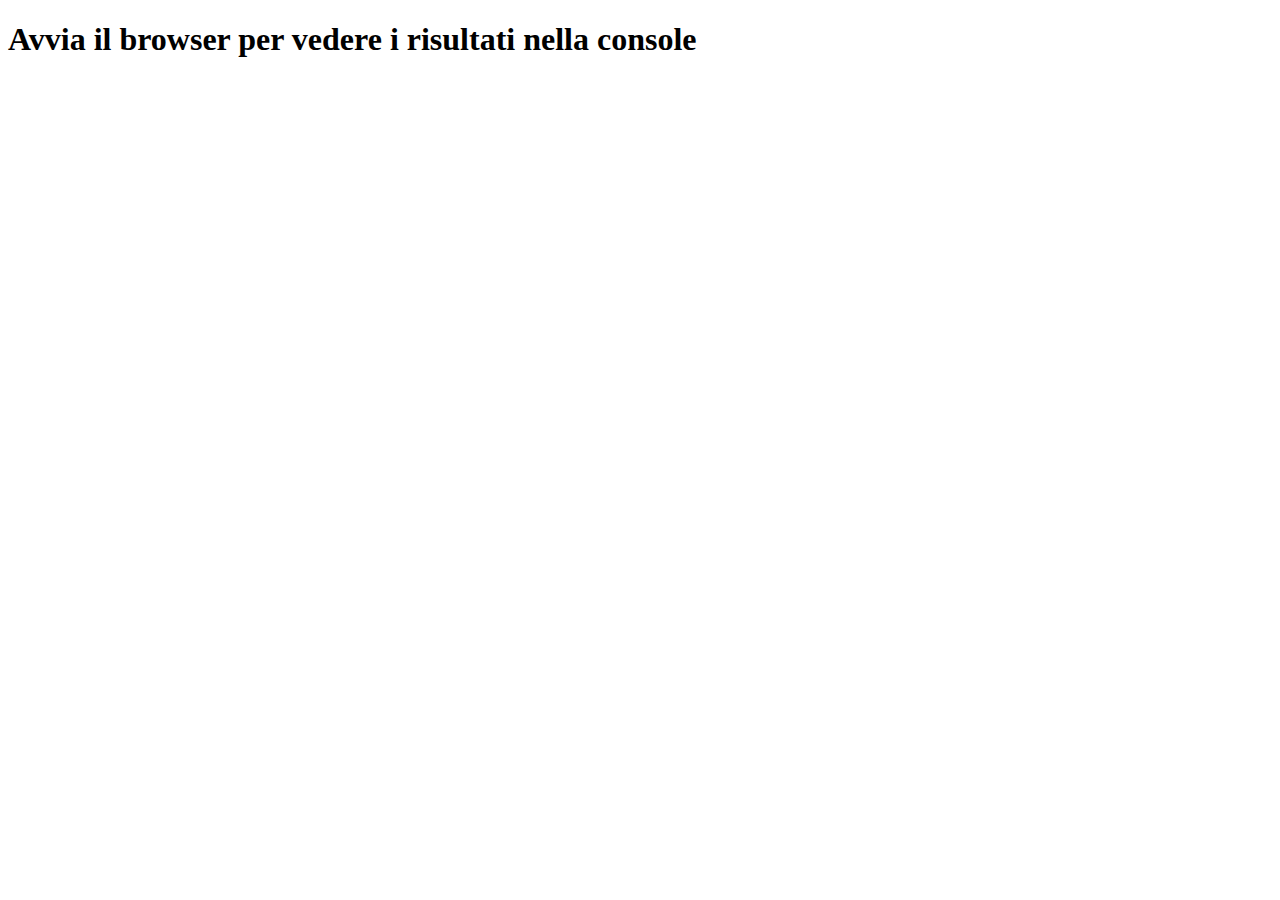
<file: index.html>
<!DOCTYPE html>
<html lang="en">
  <head>
    <meta charset="UTF-8" />
    <meta name="viewport" content="width=device-width, initial-scale=1.0" />
    <title>esercizi js</title>
  </head>
  <body>
    <main>
      <h1>Avvia il browser per vedere i risultati nella console</h1>
    </main>
    <script src="JS Exercises/D5.js"></script>
  </body>
</html>
</file>
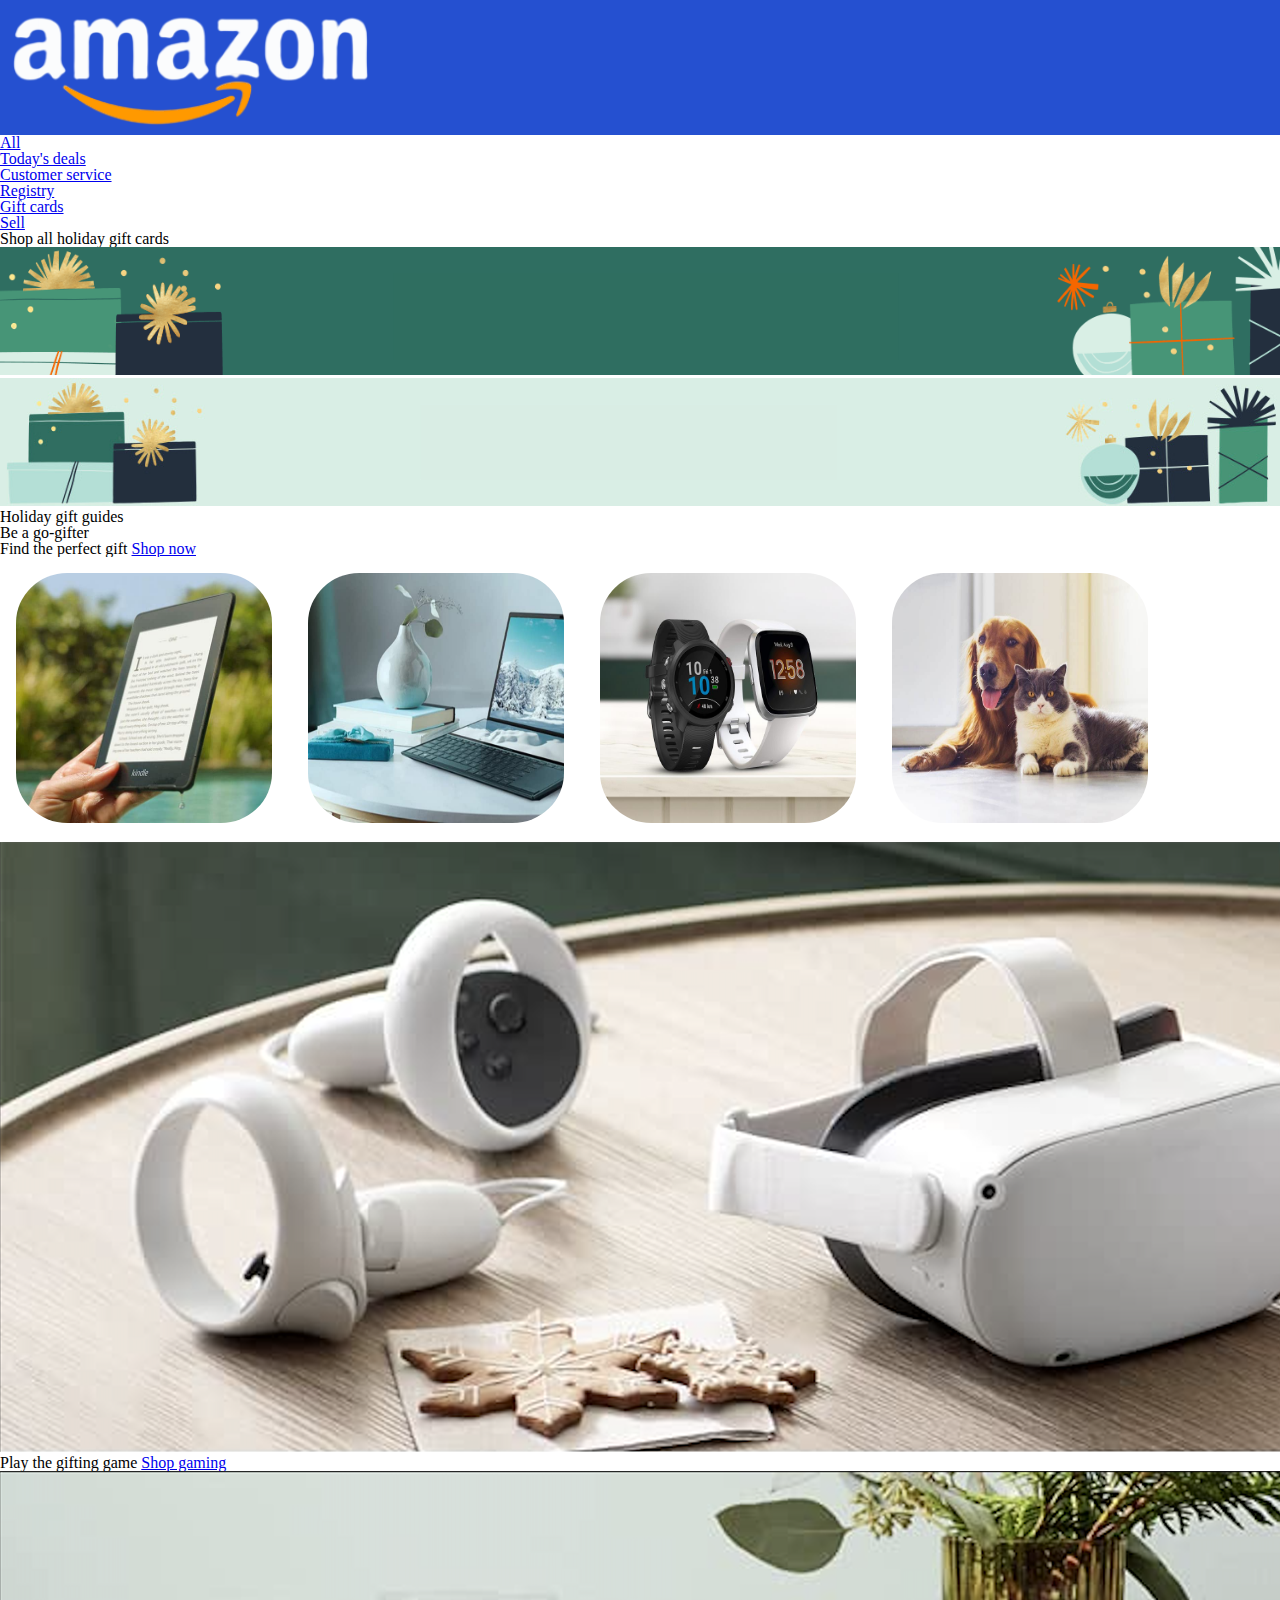
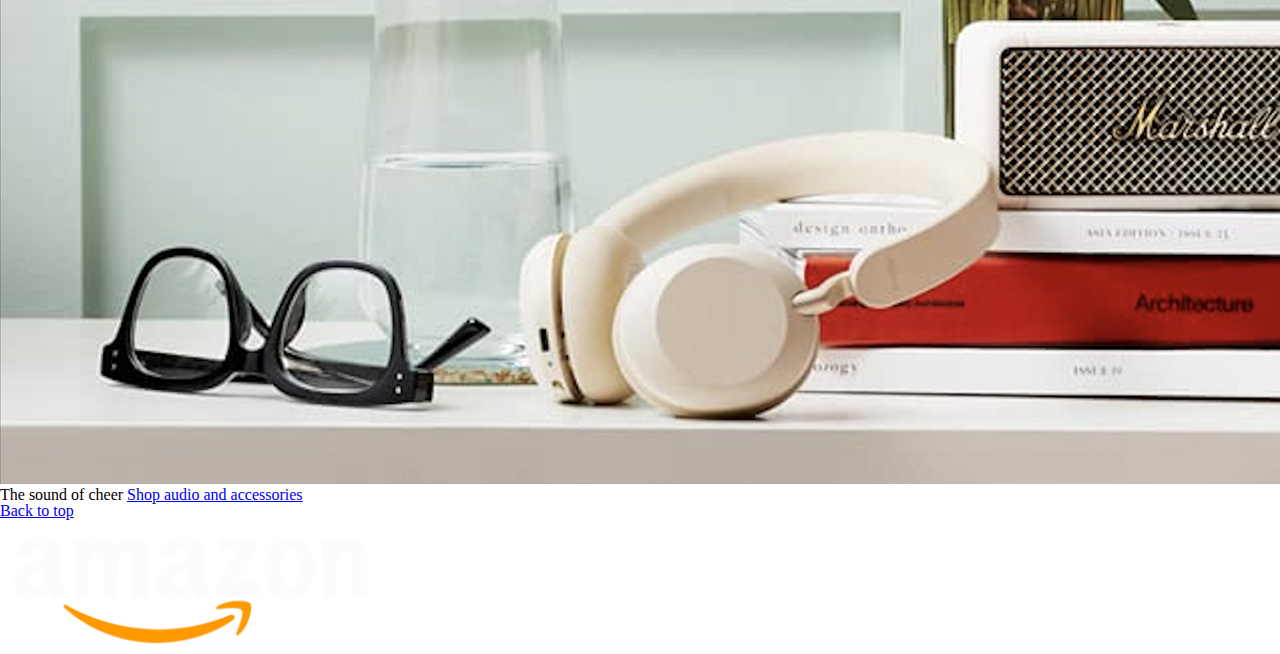
<file: Amazon Page/index.html>
<!DOCTYPE html>
<html lang="en">
  <head>
    <meta charset="UTF-8" />
    <meta name="viewport" content="width=device-width, initial-scale=1.0" />
    <title>mockup amazon</title>
    <link rel="stylesheet" href="assets/css/reset.css" />
    <link rel="stylesheet" href="assets/css/style.css" />
  </head>
  <body>
    <header>
      <div class="header">
        <div>
          <img src="assets/images/logo.png" alt="logo amazon" />
        </div>
      </div>
      <nav>
        <ul>
          <li><a href="#">All</a></li>
          <li><a href="#">Today's deals</a></li>
          <li><a href="#">Customer service</a></li>
          <li><a href="#">Registry</a></li>
          <li><a href="#">Gift cards</a></li>
          <li><a href="#">Sell</a></li>
        </ul>
      </nav>
    </header>
    <div>
      <p>Shop all holiday gift cards</p>
    </div>
    <div>
      <img
        src="assets/images/bg-image.png"
        alt="immagine background natalizia"
      />
      <img
        src="assets/images/bg-img.png"
        alt="immagine 2 background natalizia"
      />
      <h2>Holiday gift guides</h2>
      <p>Be a go-gifter</p>
    </div>
    <div>
      <p>Find the perfect gift <a href="#">Shop now</a></p>
      <div class="immagini">
        <img
          class="img1"
          src="assets/images/img_1.jpg"
          alt="immagine e-book reader"
        />
        <img class="img1" src="assets/images/img_2.jpg" alt="immagine pc" />
        <img
          class="img1"
          src="assets/images/img_3.jpg"
          alt="immagine smartwatch"
        />
        <img
          class="img1"
          src="assets/images/img_4.jpg"
          alt="immagine cane e gatto"
        />
      </div>
    </div>
    <div class="section">
      <div>
        <img
          src="assets/images/img_9.png"
          alt="immagine visore realtà virtuale"
        />
      </div>
      <p>Play the gifting game <a href="#">Shop gaming</a></p>
    </div>
    <div class="section">
      <div>
        <img
          src="assets/images/img_10.png"
          alt="immagine cuffie e cassa musica"
        />
      </div>
      <p>The sound of cheer <a href="#">Shop audio and accessories</a></p>
    </div>
    <footer>
      <div>
        <p><a href="#top">Back to top</a></p>
      </div>
      <div>
        <img src="assets/images/logo.png" alt="logo amazon" />
      </div>
    </footer>
  </body>
</html>
</file>
<file: Amazon Page/assets/css/style.css>
.immagini {
    display: inline-block; 
    background-color: white;
    height: 250px;
}
.img1 { 
    width: 20%;
    margin: 1em;
    border-radius: 20%;
    height: 100%;
}
.header {
    background-color: rgb(37, 80, 208);
}
.div {
    width: 100%;
    height: auto;
}
</file>
